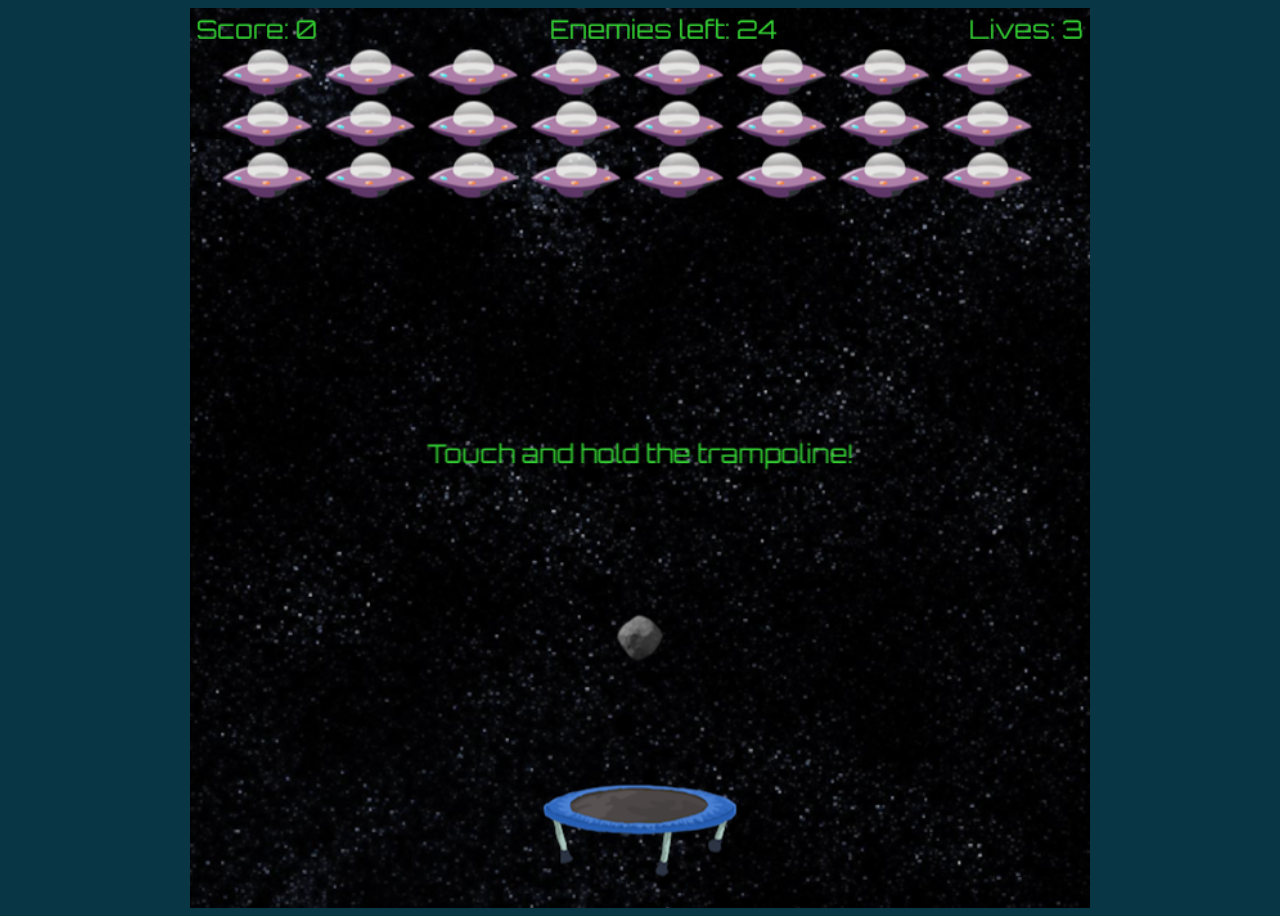
<file: index.html>
<!DOCTYPE html>
<html lang="en">

<head>
  <meta charset="UTF-8">
  <title>Document</title>
  <link href="https://maxcdn.bootstrapcdn.com/bootstrap/3.3.6/css/bootstrap.min.css" rel="stylesheet" integrity="sha384-1q8mTJOASx8j1Au+a5WDVnPi2lkFfwwEAa8hDDdjZlpLegxhjVME1fgjWPGmkzs7" crossorigin="anonymous">
  <script src="https://cdnjs.cloudflare.com/ajax/libs/jquery/2.2.1/jquery.js" charset="utf-8"></script>
  <link rel="stylesheet" href="mobile.css">
  <link href='https://fonts.googleapis.com/css?family=Orbitron' rel='stylesheet' type='text/css'>
  <script src="phaser.min.js"></script>
  <script src="mobile.js"></script>

</head>

<body>
  <!-- <nav class="navbar navbar-inverse">
    <div class="container-fluid">
      <div class="navbar-header">
        <a class="navbar-brand" href="#">Space Bounce!</a>
        <p class="navbar-text ">Welcome to my site</p>
      </div>
    </div>
  </nav> -->

  <!-- <div class="test" id="testing"></div>
  <div id="lSideBar">
    <div id="inputBox">
      <h3 id='usersNameInput'>Input your name here!</h3>
      <input id='userNameInput' type="text" name="input" value="">
    </div>
    <br>
    <button id="play" name="button">Click me to play!</input>

  </div>
  <div id="rSideBar" class='hidden-sm visible-lg-block'>
    <div id='stats'>
      <h1 class='stats'>Game Stats</h1>
    </div>
    <br>
    <a class="btn btn-info" id='scores'>
    See your scores!
  </a>
    <br>
    <div class='killed' id='killed'>
      <a class="btn btn-primary" id='eName'>
        Your Name:
      </a>
      <h4 class='totals' id='userName'>- - -</h4>
      <a class="btn btn-primary" id='eKilled'>
        Ships Left:
      </a>
      <h4 class='totals' id='numKilled'>24</h4>
      <a class="btn btn-primary" id='eScore'>
        Score:
      </a>
      <h4 class='totals' id='scoreVal'>0</h4>
      <a class="btn btn-primary" id='eLives'>
        Lives Left:
      </a>
      <h4 class='totals' id='livesLeft'>3</h4>
    </div>
  </div>
  <div id="footer">
    <div class="container">
    </div>
  </div> -->
</body>

</html>
</file>
<file: mobile.css>
@import url(https://fonts.googleapis.com/css?family=Orbitron);

body {
  font-family: Orbitron;
  background-color: #083645;
}


<script type="text/javascript">
if (screen.width <= 700) {
document.location = "mobile/mobile.html";
}
</script>
</file>
